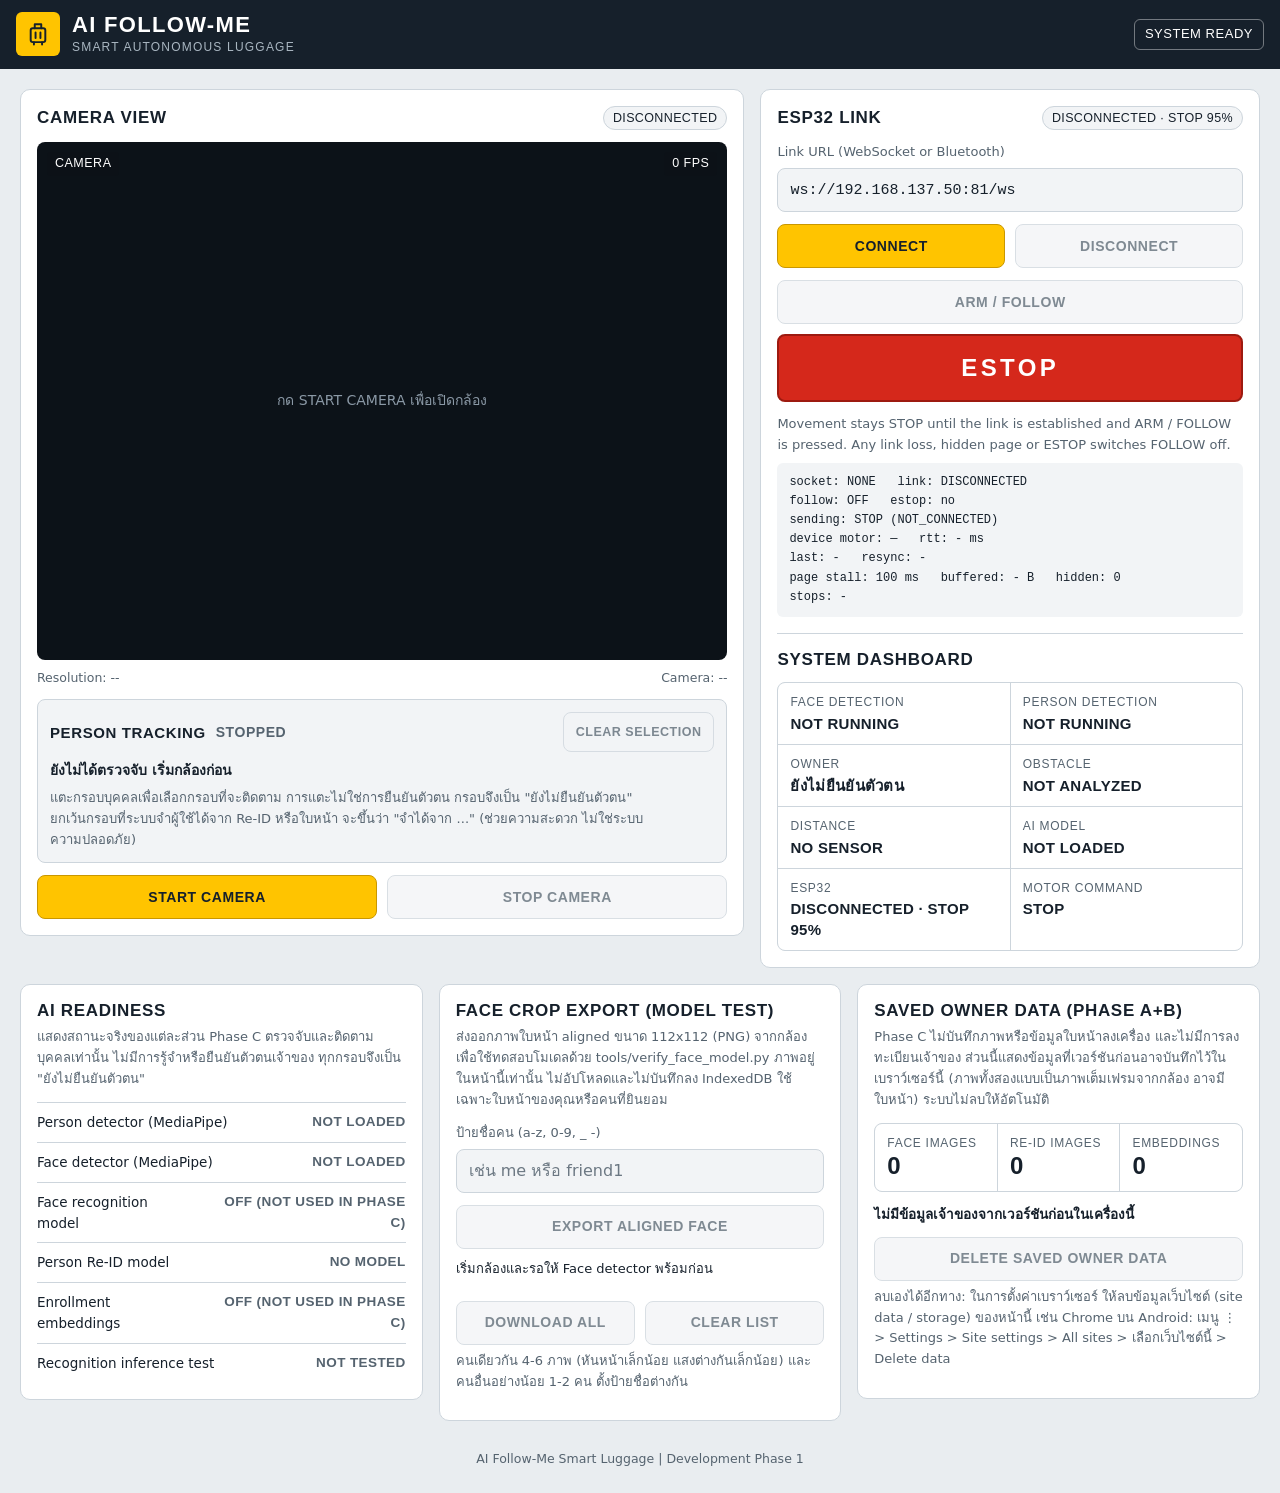
<file: index.html>
<!DOCTYPE html>
<html lang="th">
<head>
  <meta charset="UTF-8">
  <meta name="viewport"
        content="width=device-width, initial-scale=1">

  <meta name="theme-color" content="#16202B">

  <title>AI Follow-Me Smart Luggage</title>

  <link rel="stylesheet" href="./css/style.css">
</head>

<body>

  <header class="header">
    <div class="brand">
      <span class="brand-mark" aria-hidden="true">
        <svg viewBox="0 0 32 32" width="26" height="26" fill="none" stroke="currentColor" stroke-width="2.4" stroke-linecap="round" stroke-linejoin="round">
          <path d="M12 9V4h8v5"/>
          <rect x="7" y="9" width="18" height="17" rx="2.5"/>
          <path d="M13 14v7M19 14v7"/>
          <path d="M11 29v-3M21 29v-3"/>
        </svg>
      </span>
      <div>
        <h1>AI FOLLOW-ME</h1>
        <p>SMART AUTONOMOUS LUGGAGE</p>
      </div>
    </div>

    <span class="system-badge" id="systemStatus">
      SYSTEM READY
    </span>
  </header>

  <main class="dashboard">

    <section class="camera-panel">
      <div class="panel-heading">
        <h2>CAMERA VIEW</h2>
        <span id="cameraStatus">DISCONNECTED</span>
      </div>

      <div class="video-container"><canvas id="aiCanvas"></canvas>

        <video id="camera"
               autoplay
               muted
               playsinline></video>

        <div class="camera-overlay">
          <span id="cameraLabel">CAMERA</span>
          <span id="fpsValue">0 FPS</span>
        </div>

      </div>

      <div class="camera-info">
        <span id="resolution">Resolution: --</span>
        <span id="cameraType">Camera: --</span>
      </div>

      <div class="track-panel">
        <div class="track-row">
          <strong>PERSON TRACKING</strong>
          <span id="trackStatus">STOPPED</span>
          <button id="trackClearBtn" disabled>CLEAR SELECTION</button>
        </div>
        <p id="trackMessage" role="status">ยังไม่ได้ตรวจจับ เริ่มกล้องก่อน</p>
        <p class="track-hint">
          แตะกรอบบุคคลเพื่อเลือกกรอบที่จะติดตาม
          การแตะไม่ใช่การยืนยันตัวตน กรอบจึงเป็น "ยังไม่ยืนยันตัวตน"
          ยกเว้นกรอบที่ระบบจำผู้ใช้ได้จาก Re-ID หรือใบหน้า จะขึ้นว่า "จำได้จาก ..." (ช่วยความสะดวก ไม่ใช่ระบบความปลอดภัย)
        </p>
        <div class="track-row owner-row" id="ownerControls" hidden>
          <label for="ownerProfileSelect">ผู้ใช้</label>
          <select id="ownerProfileSelect" aria-label="ผู้ใช้ที่ต้องการให้ติดตาม"></select>
          <input id="ownerNameInput" maxlength="20" placeholder="ชื่อผู้ใช้" aria-label="ชื่อผู้ใช้" size="10">
          <button id="ownerRenameBtn">SAVE NAME</button>
          <button id="ownerClothesBtn">REMEMBER CLOTHES</button>
          <button id="ownerViewBtn">ADD VIEW</button>
          <button id="ownerEnrolBtn">ENROL OWNER FACE</button>
          <button id="ownerFindBtn">FIND OWNER</button>
          <button id="ownerForgetBtn">FORGET OWNER</button>
        </div>
        <p class="track-hint" id="ownerHint" hidden>
          เจ้าของ (ทดสอบบนคอมเท่านั้น): แตะเลือกตัวเอง ยืนคนเดียวเต็มตัว แล้วกด REMEMBER CLOTHES
          ระบบจำสีเสื้อและกางเกงได้สูงสุด 8 มุม: หันหลัง/หันข้างแล้วกด ADD VIEW ทีละมุม
          (ระหว่างติดตามก็เก็บมุมใหม่เอง) เมื่อหลุด (LOST) จะหาเจ้าของคืนเองจากสีเสื้อผ้า
          ENROL OWNER FACE เป็นตัวเสริม (ต้องเปิดด้วย ?modelMode=development)
          ลงทะเบียนได้ 3 ผู้ใช้: เลือกผู้ใช้จากเมนูก่อน แล้วลงทะเบียนทีละคน
          ระบบหาและติดตามเฉพาะผู้ใช้ที่เลือกอยู่ คนอื่นที่ลงทะเบียนไว้จะขึ้นชื่อบนกรอบแต่ไม่ถูกเลือก
        </p>
      </div>

      <p id="aiLoadMessage" class="ai-load-message" role="alert" hidden></p>

      <div class="controls">
        <button id="startBtn">
          START CAMERA
        </button>

        <button id="stopBtn" disabled>
          STOP CAMERA
        </button>
      </div>
    </section>


    <section class="status-panel">

      <div class="esp-panel" id="espPanel">

        <div class="panel-heading">
          <h2>ESP32 LINK</h2>
          <span id="espLinkState">DISCONNECTED</span>
        </div>

        <label class="esp-label" for="espUrl">Link URL (WebSocket or Bluetooth)</label>
        <input id="espUrl"
               type="text"
               inputmode="url"
               autocomplete="off"
               autocapitalize="off"
               spellcheck="false"
               placeholder="ws://&lt;ESP32 address&gt;/ws  or  ble://  or  mock://device">

        <div class="controls">
          <button id="espConnectBtn">CONNECT</button>
          <button id="espDisconnectBtn" disabled>DISCONNECT</button>
        </div>

        <div class="controls">
          <button id="espFollowBtn" disabled>ARM / FOLLOW</button>
          <button id="espEstopBtn" class="estop">ESTOP</button>
        </div>

        <button id="espClearEstopBtn" class="esp-clear" hidden>CLEAR ESTOP</button>

        <p class="esp-note" id="espNote">
          Movement stays STOP until the link is established and ARM / FOLLOW
          is pressed. Any link loss, hidden page or ESTOP switches FOLLOW off.
        </p>

        <pre class="esp-detail" id="espDetail">not connected</pre>

      </div>

      <h2>SYSTEM DASHBOARD</h2>

      <div class="status-grid">
        
        <div class="status-card">
          <span>FACE DETECTION</span>
          <strong id="faceAIStatus">NOT RUNNING</strong>
        </div>

        <div class="status-card">
          <span>PERSON DETECTION</span>
          <strong id="personAIStatus">NOT RUNNING</strong>
        </div>
        <div class="status-card">
          <span>OWNER</span>
          <strong id="ownerStatus">ยังไม่ยืนยันตัวตน</strong>
        </div>

        <div class="status-card">
          <span>OBSTACLE</span>
          <strong id="obstacleStatus">NOT ANALYZED</strong>
        </div>

        <div class="status-card">
          <span>DISTANCE</span>
          <strong id="distanceStatus">NO SENSOR</strong>
        </div>

        <div class="status-card">
          <span>AI MODEL</span>
          <strong id="aiStatus">NOT LOADED</strong>
        </div>

        <div class="status-card">
          <span>ESP32</span>
          <strong id="espStatus">DISCONNECTED</strong>
        </div>

        <div class="status-card">
          <span>MOTOR COMMAND</span>
          <strong id="motorStatus">STOP</strong>
        </div>

      </div>


    </section>

    <div class="tools">

    <section class="readiness-panel">

      <h2>AI READINESS</h2>
      <p class="readiness-note">
        แสดงสถานะจริงของแต่ละส่วน Phase C ตรวจจับและติดตามบุคคลเท่านั้น
        ไม่มีการรู้จำหรือยืนยันตัวตนเจ้าของ ทุกกรอบจึงเป็น "ยังไม่ยืนยันตัวตน"
      </p>

      <ul class="readiness-list">
        <li>
          <span>Person detector (MediaPipe)</span>
          <strong id="readyPerson">NOT LOADED</strong>
        </li>
        <li>
          <span>Face detector (MediaPipe)</span>
          <strong id="readyFace">NOT LOADED</strong>
        </li>
        <li>
          <span>Face recognition model</span>
          <strong id="readyFaceModel">OFF (NOT USED IN PHASE C)</strong>
        </li>
        <li>
          <span>Person Re-ID model</span>
          <strong id="readyReidModel">NO MODEL</strong>
        </li>
        <li>
          <span>Enrollment embeddings</span>
          <strong id="readyEmbeddings">OFF (NOT USED IN PHASE C)</strong>
        </li>
        <li>
          <span>Recognition inference test</span>
          <strong id="readyInference">NOT TESTED</strong>
        </li>
      </ul>

    </section>

    <section class="crop-panel">

      <h2>FACE CROP EXPORT (MODEL TEST)</h2>
      <p class="readiness-note">
        ส่งออกภาพใบหน้า aligned ขนาด 112x112 (PNG) จากกล้อง เพื่อใช้ทดสอบโมเดลด้วย
        tools/verify_face_model.py ภาพอยู่ในหน้านี้เท่านั้น ไม่อัปโหลดและไม่บันทึกลง
        IndexedDB ใช้เฉพาะใบหน้าของคุณหรือคนที่ยินยอม
      </p>

      <label for="cropLabel">ป้ายชื่อคน (a-z, 0-9, _ -)</label>
      <input
        id="cropLabel"
        type="text"
        placeholder="เช่น me หรือ friend1"
        maxlength="20"
        autocapitalize="none"
        autocomplete="off"
      >

      <button id="cropBtn" disabled>
        EXPORT ALIGNED FACE
      </button>

      <p id="cropMessage" role="status">
        เริ่มกล้องและรอให้ Face detector พร้อมก่อน
      </p>

      <div id="cropList" class="crop-list"></div>

      <div class="crop-actions">
        <button id="cropDownloadAllBtn" disabled>DOWNLOAD ALL</button>
        <button id="cropClearBtn" disabled>CLEAR LIST</button>
      </div>

      <p class="readiness-note">
        คนเดียวกัน 4-6 ภาพ (หันหน้าเล็กน้อย แสงต่างกันเล็กน้อย) และคนอื่นอย่างน้อย
        1-2 คน ตั้งป้ายชื่อต่างกัน
      </p>

    </section>

    <section class="registration-panel">

      <h2>SAVED OWNER DATA (PHASE A+B)</h2>
      <p class="registration-description">
        Phase C ไม่บันทึกภาพหรือข้อมูลใบหน้าลงเครื่อง และไม่มีการลงทะเบียนเจ้าของ
        ส่วนนี้แสดงข้อมูลที่เวอร์ชันก่อนอาจบันทึกไว้ในเบราว์เซอร์นี้
        (ภาพทั้งสองแบบเป็นภาพเต็มเฟรมจากกล้อง อาจมีใบหน้า)
        ระบบไม่ลบให้อัตโนมัติ
      </p>

      <div class="sample-count">
        <div>
          <span>FACE IMAGES</span>
          <strong id="legacyFaceCount">--</strong>
        </div>

        <div>
          <span>RE-ID IMAGES</span>
          <strong id="legacyReidCount">--</strong>
        </div>

        <div>
          <span>EMBEDDINGS</span>
          <strong id="legacyEmbeddingCount">--</strong>
        </div>
      </div>

      <p id="legacyDataMessage" role="status">
        กำลังตรวจข้อมูลเดิม...
      </p>

      <button id="legacyDeleteBtn" class="danger-button" disabled>
        DELETE SAVED OWNER DATA
      </button>

      <p class="registration-description">
        ลบเองได้อีกทาง: ในการตั้งค่าเบราว์เซอร์ ให้ลบข้อมูลเว็บไซต์ (site data / storage)
        ของหน้านี้ เช่น Chrome บน Android: เมนู &#8942; &gt; Settings &gt; Site settings
        &gt; All sites &gt; เลือกเว็บไซต์นี้ &gt; Delete data
      </p>

    </section>

    </div>

  </main>

  <footer>
    AI Follow-Me Smart Luggage | Development Phase 1
  </footer>

  <script type="module" src="./js/app.js"></script>

</body>
</html>
</file>
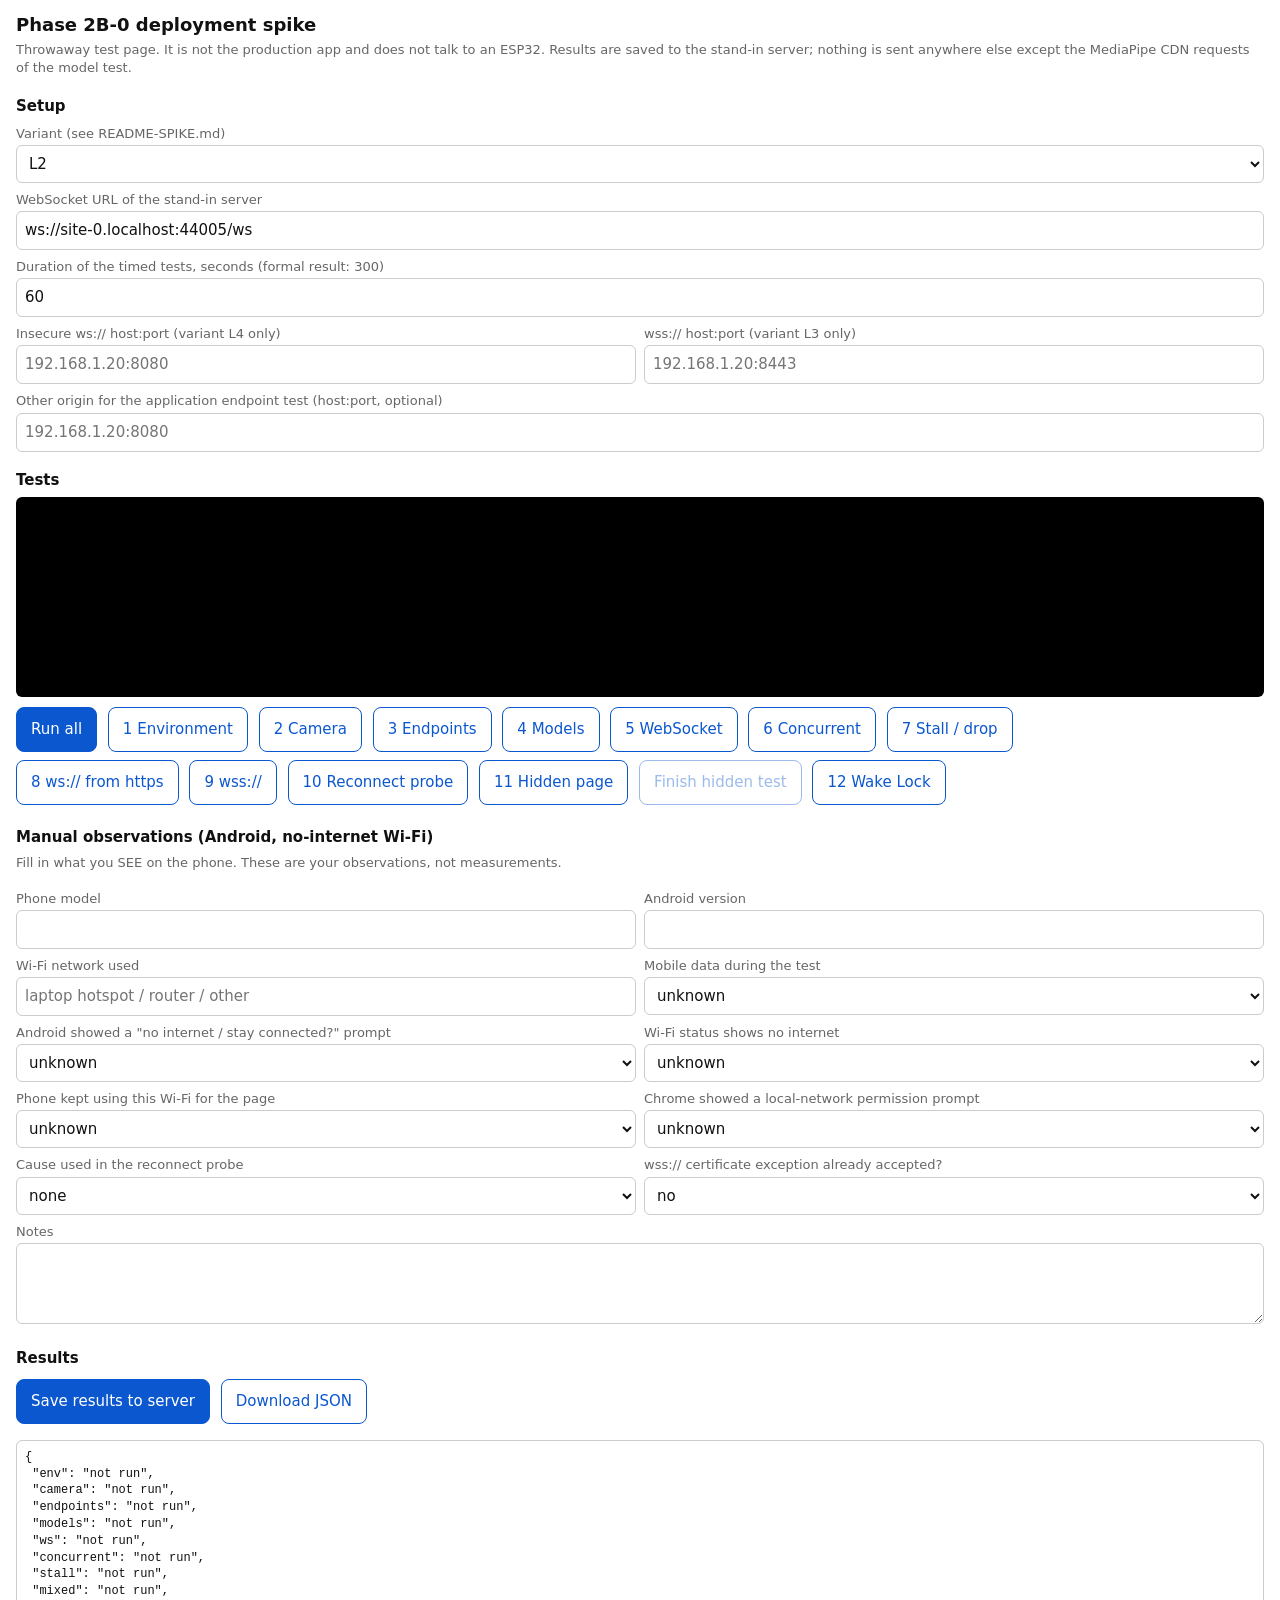
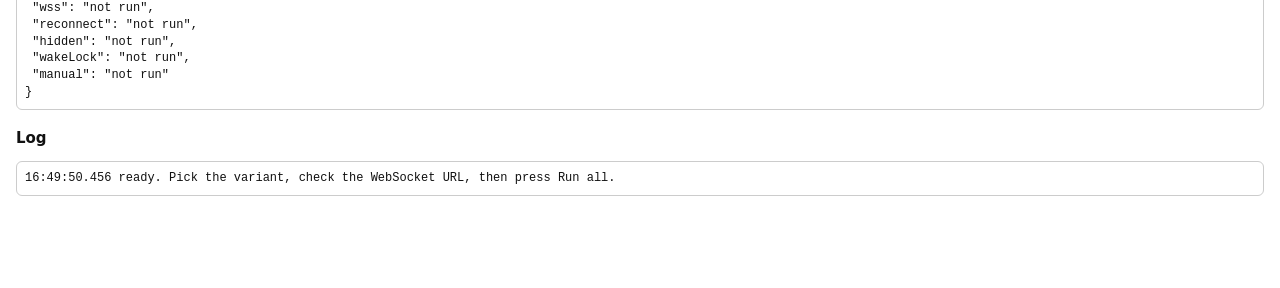
<file: spike/phase2b-0/spike.html>
<!doctype html>
<html lang="en">
<head>
<meta charset="utf-8">
<meta name="viewport" content="width=device-width, initial-scale=1">
<title>Phase 2B-0 spike (throwaway)</title>
<style>
  :root { color-scheme: light dark; --bg:#fff; --fg:#111; --mut:#666; --line:#ccc; --acc:#0b57d0; }
  @media (prefers-color-scheme: dark) { :root { --bg:#111; --fg:#eee; --mut:#999; --line:#444; --acc:#8ab4f8; } }
  body { margin:0; padding:12px 16px 80px; background:var(--bg); color:var(--fg); font:15px/1.4 system-ui, sans-serif; }
  h1 { font-size:18px; margin:0 0 4px; }
  h2 { font-size:15px; margin:18px 0 6px; }
  p.note { color:var(--mut); margin:2px 0 10px; font-size:13px; }
  label { display:block; margin:8px 0 2px; font-size:13px; color:var(--mut); }
  input, select, textarea { width:100%; box-sizing:border-box; padding:8px; font:inherit; background:var(--bg); color:var(--fg); border:1px solid var(--line); border-radius:6px; }
  button { padding:11px 14px; margin:4px 6px 4px 0; font:inherit; border:1px solid var(--acc); background:transparent; color:var(--acc); border-radius:8px; }
  button.primary { background:var(--acc); color:var(--bg); }
  button:disabled { opacity:.4; }
  pre { white-space:pre-wrap; word-break:break-word; border:1px solid var(--line); border-radius:6px; padding:8px; font-size:12px; max-height:280px; overflow:auto; }
  video { width:100%; max-height:200px; background:#000; border-radius:6px; }
  .row { display:flex; gap:8px; } .row > * { flex:1; }
</style>
</head>
<body>
<h1>Phase 2B-0 deployment spike</h1>
<p class="note">Throwaway test page. It is not the production app and does not talk to an ESP32.
Results are saved to the stand-in server; nothing is sent anywhere else except the MediaPipe CDN requests of the model test.</p>

<h2>Setup</h2>
<label for="variant">Variant (see README-SPIKE.md)</label>
<select id="variant">
  <option>H1</option><option>L1</option><option>L2</option><option>L3</option><option>L4</option>
  <option>N1</option><option>N2</option><option>OTHER</option>
</select>
<label for="wsUrl">WebSocket URL of the stand-in server</label>
<input id="wsUrl" autocomplete="off" autocapitalize="off" spellcheck="false">
<label for="durationSec">Duration of the timed tests, seconds (formal result: 300)</label>
<input id="durationSec" type="number" value="60" min="10" max="900">
<div class="row">
  <div><label for="insecureHost">Insecure ws:// host:port (variant L4 only)</label>
  <input id="insecureHost" placeholder="192.168.1.20:8080" autocomplete="off" autocapitalize="off" spellcheck="false"></div>
  <div><label for="secureHost">wss:// host:port (variant L3 only)</label>
  <input id="secureHost" placeholder="192.168.1.20:8443" autocomplete="off" autocapitalize="off" spellcheck="false"></div>
</div>
<label for="otherHost">Other origin for the application endpoint test (host:port, optional)</label>
<input id="otherHost" placeholder="192.168.1.20:8080" autocomplete="off" autocapitalize="off" spellcheck="false">

<h2>Tests</h2>
<video id="video" playsinline muted></video>
<div>
  <button id="bRunAll" class="primary">Run all</button>
  <button id="bEnv">1 Environment</button>
  <button id="bCamera">2 Camera</button>
  <button id="bEndpoints">3 Endpoints</button>
  <button id="bModels">4 Models</button>
  <button id="bWs">5 WebSocket</button>
  <button id="bConcurrent">6 Concurrent</button>
  <button id="bStall">7 Stall / drop</button>
</div>
<div>
  <button id="bMixed">8 ws:// from https</button>
  <button id="bWss">9 wss://</button>
  <button id="bReconnect">10 Reconnect probe</button>
  <button id="bHidden">11 Hidden page</button>
  <button id="bFinishHidden" disabled>Finish hidden test</button>
  <button id="bWake">12 Wake Lock</button>
</div>

<h2>Manual observations (Android, no-internet Wi-Fi)</h2>
<p class="note">Fill in what you SEE on the phone. These are your observations, not measurements.</p>
<div class="row">
  <div><label for="mPhone">Phone model</label><input id="mPhone"></div>
  <div><label for="mAndroid">Android version</label><input id="mAndroid"></div>
</div>
<div class="row">
  <div><label for="mWifi">Wi-Fi network used</label><input id="mWifi" placeholder="laptop hotspot / router / other"></div>
  <div><label for="mData">Mobile data during the test</label>
  <select id="mData"><option>unknown</option><option>on</option><option>off</option></select></div>
</div>
<div class="row">
  <div><label for="mPrompt">Android showed a "no internet / stay connected?" prompt</label>
  <select id="mPrompt"><option>unknown</option><option>yes</option><option>no</option></select></div>
  <div><label for="mIcon">Wi-Fi status shows no internet</label>
  <select id="mIcon"><option>unknown</option><option>yes</option><option>no</option></select></div>
</div>
<div class="row">
  <div><label for="mDefault">Phone kept using this Wi-Fi for the page</label>
  <select id="mDefault"><option>unknown</option><option>yes</option><option>no</option></select></div>
  <div><label for="mPrompt2">Chrome showed a local-network permission prompt</label>
  <select id="mPrompt2"><option>unknown</option><option>yes</option><option>no</option></select></div>
</div>
<div class="row">
  <div><label for="mReconnectCause">Cause used in the reconnect probe</label>
  <select id="mReconnectCause"><option>none</option><option>server restarted</option><option>Wi-Fi toggled</option><option>other</option></select></div>
  <div><label for="mCert">wss:// certificate exception already accepted?</label>
  <select id="mCert"><option>no</option><option>yes</option></select></div>
</div>
<label for="mNotes">Notes</label>
<textarea id="mNotes" rows="3"></textarea>

<h2>Results</h2>
<div>
  <button id="bSave" class="primary">Save results to server</button>
  <button id="bDownload">Download JSON</button>
</div>
<pre id="status">not run</pre>
<h2>Log</h2>
<pre id="log"></pre>

<script type="module" src="./spike.js"></script>
</body>
</html>
</file>
<file: css/style.css>
/*
 * AI Follow-Me Smart Luggage
 *
 * Look: airport wayfinding. Dark sign band, signal-yellow for the next
 * action, red only for stopping. Light by default (readable on a phone
 * outdoors), dark when the device asks for it.
 *
 * No web fonts and no external requests: the bench runs on a hotspot
 * without internet, so every face below is already on Windows / Android.
 */

:root {
  color-scheme: light dark;

  --page: #e9edf0;
  --panel: #ffffff;
  --well: #f2f4f6;
  --ink: #16202b;
  --muted: #55636f;
  --line: #cdd5dc;

  --sign: #ffc400;
  --sign-edge: #c99700;
  --sign-ink: #16202b;

  --ok: #0b7a54;
  --warn: #8f5500;
  --bad: #c4281c;
  --stop: #d5281b;
  --stop-edge: #9d1a10;
  --amber: #ffb020;

  --band: #16202b;
  --band-ink: #ffffff;
  --band-muted: #a9b6c1;
  --camera: #0c1218;
  --focus: #16202b;

  --display: "Bahnschrift", "DIN Alternate", "Roboto Condensed",
    sans-serif-condensed, "Leelawadee UI", "Noto Sans Thai", sans-serif;
  --body: "Segoe UI", "Leelawadee UI", Roboto, "Noto Sans Thai",
    system-ui, sans-serif;
  --mono: ui-monospace, "Cascadia Mono", Consolas, "Roboto Mono", monospace;
}

@media (prefers-color-scheme: dark) {
  :root {
    --page: #1a222b;
    --panel: #232d38;
    --well: #1a222b;
    --ink: #eef2f5;
    --muted: #a3b1bd;
    --line: #3a4754;

    --ok: #4fd6a4;
    --warn: #ffc866;
    --bad: #ff8a80;

    --band: #10161c;
    --focus: #ffc400;
  }
}

* {
  box-sizing: border-box;
}

/* An element switched off with the hidden attribute stays off, whatever
   display its class asks for. */
[hidden] {
  display: none !important;
}

body {
  margin: 0;
  background: var(--page);
  color: var(--ink);
  font-family: var(--body);
  font-size: 14px;
  line-height: 1.55;
  -webkit-text-size-adjust: 100%;
}

h1,
h2 {
  margin: 0;
  font-family: var(--display);
  font-weight: 600;
  line-height: 1.2;
}

h2 {
  font-size: 17px;
  letter-spacing: 0.04em;
}

p {
  margin: 0;
}

:focus-visible {
  outline: 3px solid var(--focus);
  outline-offset: 2px;
}

/* ---------- Sign band ---------- */

.header {
  display: flex;
  justify-content: space-between;
  align-items: center;
  gap: 12px;
  padding: 12px 16px;
  background: var(--band);
  color: var(--band-ink);
}

.brand {
  display: flex;
  align-items: center;
  gap: 12px;
  min-width: 0;
}

.brand-mark {
  flex: none;
  display: grid;
  place-items: center;
  width: 44px;
  height: 44px;
  border-radius: 6px;
  background: var(--sign);
  color: var(--sign-ink);
}

.header h1 {
  font-size: 22px;
  letter-spacing: 0.06em;
}

.header p {
  color: var(--band-muted);
  font-family: var(--display);
  font-size: 12px;
  letter-spacing: 0.1em;
}

.system-badge {
  max-width: 55%;
  padding: 6px 10px;
  border: 1px solid rgba(255, 255, 255, 0.4);
  border-radius: 6px;
  font-family: var(--display);
  font-size: 13px;
  letter-spacing: 0.04em;
  line-height: 1.3;
  text-align: right;
  overflow-wrap: anywhere;
}

/* ---------- Page grid ---------- */

.dashboard {
  display: grid;
  grid-template-columns: minmax(0, 1fr);
  gap: 16px;
  max-width: 1320px;
  margin: 0 auto;
  padding: 16px;
}

.tools {
  display: grid;
  grid-template-columns: minmax(0, 1fr);
  gap: 16px;
  align-items: start;
}

@media (min-width: 700px) {
  .tools {
    grid-template-columns: repeat(2, minmax(0, 1fr));
  }

  .tools .registration-panel {
    grid-column: 1 / -1;
  }
}

@media (min-width: 1200px) {
  .tools {
    grid-template-columns: repeat(3, minmax(0, 1fr));
  }

  .tools .registration-panel {
    grid-column: auto;
  }
}

@media (min-width: 900px) {
  .dashboard {
    grid-template-columns: minmax(0, 1.45fr) minmax(0, 1fr);
    align-items: start;
    padding: 20px;
  }

  .tools {
    grid-column: 1 / -1;
  }
}

.camera-panel,
.status-panel,
.registration-panel,
.readiness-panel,
.crop-panel {
  min-width: 0;
  padding: 16px;
  background: var(--panel);
  border: 1px solid var(--line);
  border-radius: 10px;
}

.panel-heading {
  display: flex;
  justify-content: space-between;
  align-items: center;
  gap: 10px;
  margin-bottom: 12px;
}

/* Live state next to a heading (camera, ESP32 link). */
.panel-heading span {
  padding: 3px 9px;
  border: 1px solid var(--line);
  border-radius: 999px;
  background: var(--well);
  color: var(--ink);
  font-family: var(--display);
  font-size: 12.5px;
  letter-spacing: 0.03em;
  line-height: 1.3;
  text-align: right;
  overflow-wrap: anywhere;
}

/* ---------- Buttons ---------- */

button {
  min-height: 44px;
  padding: 10px 14px;
  border: 1.5px solid var(--ink);
  border-radius: 8px;
  background: transparent;
  color: var(--ink);
  font-family: var(--display);
  font-size: 14px;
  font-weight: 600;
  letter-spacing: 0.04em;
  line-height: 1.2;
  cursor: pointer;
  touch-action: manipulation;
}

button:not(:disabled):active {
  transform: translateY(1px);
}

button:disabled {
  border-color: var(--line);
  background: var(--well);
  color: var(--muted);
  opacity: 0.75;
  cursor: not-allowed;
}

/* The next step in the flow: start camera, connect, arm, export. */
#startBtn:not(:disabled),
#espConnectBtn:not(:disabled),
#espFollowBtn:not(:disabled),
#cropBtn:not(:disabled) {
  border-color: var(--sign-edge);
  background: var(--sign);
  color: var(--sign-ink);
}

.controls {
  display: flex;
  flex-wrap: wrap;
  gap: 10px;
  margin-top: 12px;
}

.controls button {
  flex: 1 1 0;
}

/* ---------- Camera ---------- */

.video-container {
  position: relative;
  width: 100%;
  aspect-ratio: 4 / 3;
  background: var(--camera);
  border-radius: 8px;
  overflow: hidden;
}

/* Shown through the empty video element until the camera runs. */
.video-container:not(.selectable)::before {
  content: "กด START CAMERA เพื่อเปิดกล้อง";
  position: absolute;
  inset: 0;
  display: grid;
  place-items: center;
  padding: 0 12%;
  color: #8b99a6;
  font-size: 14px;
  text-align: center;
}

.video-container video,
.video-container canvas {
  position: absolute;
  inset: 0;
  width: 100%;
  height: 100%;
}

.video-container video {
  display: block;
  object-fit: contain;
  z-index: 1;
}

/* Canvas must sit above the video, and use the same fit as the video
   so detection boxes line up with the image. */
.video-container canvas {
  object-fit: contain;
  pointer-events: none;
  z-index: 2;
}

.video-container.selectable {
  cursor: pointer;
}

.camera-overlay {
  position: absolute;
  top: 10px;
  left: 10px;
  right: 10px;
  z-index: 3;
  display: flex;
  justify-content: space-between;
  gap: 8px;
  pointer-events: none;
}

.camera-overlay span {
  padding: 2px 8px;
  border-radius: 4px;
  background: rgba(12, 18, 24, 0.7);
  color: #ffffff;
  font-family: var(--display);
  font-size: 12.5px;
  letter-spacing: 0.04em;
  font-variant-numeric: tabular-nums;
}

.camera-info {
  display: flex;
  justify-content: space-between;
  gap: 10px;
  margin-top: 8px;
  color: var(--muted);
  font-size: 12.5px;
  font-variant-numeric: tabular-nums;
}

/* ---------- Person tracking ---------- */

.track-panel {
  margin-top: 12px;
  padding: 12px;
  background: var(--well);
  border: 1px solid var(--line);
  border-radius: 8px;
}

.track-row {
  display: flex;
  flex-wrap: wrap;
  align-items: center;
  gap: 8px 10px;
}

.track-row strong {
  font-family: var(--display);
  font-size: 15px;
  letter-spacing: 0.04em;
  white-space: nowrap;
}

.track-row span {
  flex: 1;
  color: var(--muted);
  font-family: var(--display);
  font-weight: 600;
  letter-spacing: 0.04em;
}

.track-row span.ok { color: var(--ok); }
.track-row span.warn { color: var(--warn); }
.track-row span.bad { color: var(--bad); }

.track-row button {
  flex: 0 0 auto;
  min-height: 40px;
  padding: 8px 12px;
  font-size: 12.5px;
}

.owner-row {
  flex-wrap: wrap;
  gap: 8px;
  margin-top: 12px;
  padding-top: 12px;
  border-top: 1px solid var(--line);
}

.owner-row button {
  flex: 1 1 auto;
}

#ownerForgetBtn:not(:disabled) {
  border-color: var(--bad);
  color: var(--bad);
}

#trackMessage {
  margin-top: 8px;
  font-weight: 600;
}

.track-hint {
  max-width: 72ch;
  margin-top: 6px;
  color: var(--muted);
  font-size: 13px;
  line-height: 1.6;
}

/* AI loading notice under the camera (MediaPipe download / failure) */
.ai-load-message {
  margin-top: 12px;
  padding: 10px 12px;
  border: 1px solid var(--line);
  border-left-width: 4px;
  border-radius: 6px;
  background: var(--well);
  font-size: 13.5px;
}

.ai-load-message.warn {
  border-color: var(--warn);
  color: var(--warn);
}

.ai-load-message.bad {
  border-color: var(--bad);
  color: var(--bad);
}

/* ---------- ESP32 link (drive controls) ---------- */

.esp-panel {
  padding-bottom: 16px;
  margin-bottom: 16px;
  border-bottom: 1px solid var(--line);
}

.esp-label,
.crop-panel label {
  display: block;
  margin: 0 0 6px;
  color: var(--muted);
  font-size: 13px;
}

input[type="text"] {
  width: 100%;
  min-height: 44px;
  padding: 10px 12px;
  border: 1.5px solid var(--line);
  border-radius: 8px;
  background: var(--well);
  color: var(--ink);
  font-family: var(--body);
  font-size: 16px;
}

input[type="text"]::placeholder {
  color: var(--muted);
  opacity: 0.85;
}

.esp-panel input {
  font-family: var(--mono);
  font-size: 15px;
}

/* ARM / FOLLOW on its own row, the stop control full width below it. */
button.estop {
  flex: 1 1 100%;
  min-height: 68px;
  border-color: var(--stop-edge);
  border-width: 2px;
  background: var(--stop);
  color: #ffffff;
  font-size: 24px;
  letter-spacing: 0.14em;
}

button.esp-clear {
  width: 100%;
  margin-top: 10px;
  border-color: #b97800;
  background: var(--amber);
  color: #241700;
}

.esp-note {
  margin: 12px 0 8px;
  color: var(--muted);
  font-size: 13px;
}

.esp-detail {
  margin: 0;
  padding: 10px 12px;
  border-radius: 6px;
  background: var(--well);
  color: var(--ink);
  font-family: var(--mono);
  font-size: 12px;
  line-height: 1.6;
  white-space: pre-wrap;
  overflow-wrap: anywhere;
}

/* ---------- System dashboard ---------- */

.status-panel > h2 {
  margin-bottom: 12px;
}

.status-grid {
  display: grid;
  grid-template-columns: 1fr 1fr;
  gap: 1px;
  border: 1px solid var(--line);
  border-radius: 8px;
  background: var(--line);
  overflow: hidden;
}

.status-card {
  padding: 10px 12px;
  background: var(--panel);
}

.status-card span,
.sample-count span {
  display: block;
  color: var(--muted);
  font-family: var(--display);
  font-size: 12px;
  letter-spacing: 0.06em;
}

.status-card strong {
  display: block;
  margin-top: 2px;
  font-family: var(--display);
  font-size: 15px;
  font-weight: 600;
  letter-spacing: 0.02em;
  line-height: 1.35;
  font-variant-numeric: tabular-nums;
  overflow-wrap: anywhere;
}

/* ---------- Tool panels ---------- */

.readiness-note,
.registration-description {
  max-width: 72ch;
  margin: 6px 0 12px;
  color: var(--muted);
  font-size: 13px;
  line-height: 1.6;
}

.readiness-list {
  list-style: none;
  margin: 0;
  padding: 0;
}

.readiness-list li {
  display: flex;
  justify-content: space-between;
  gap: 12px;
  padding: 9px 0;
  border-top: 1px solid var(--line);
  font-size: 13.5px;
}

.readiness-list li strong {
  color: var(--muted);
  font-family: var(--display);
  font-weight: 600;
  letter-spacing: 0.03em;
  text-align: right;
}

.readiness-list li strong.ok { color: var(--ok); }
.readiness-list li strong.warn { color: var(--warn); }
.readiness-list li strong.bad { color: var(--bad); }

/* Face crop export */
.crop-panel button {
  margin-top: 12px;
}

#cropBtn {
  width: 100%;
}

#cropMessage {
  min-height: 20px;
  margin-top: 10px;
  font-size: 13px;
}

.crop-list {
  display: flex;
  flex-direction: column;
  gap: 8px;
  margin-top: 10px;
}

.crop-item {
  display: flex;
  align-items: center;
  gap: 10px;
  padding: 8px;
  border-radius: 8px;
  background: var(--well);
  font-size: 13px;
}

.crop-item img {
  flex: none;
  border-radius: 6px;
}

.crop-item a {
  color: var(--ink);
  font-weight: 600;
  word-break: break-all;
}

.crop-item small {
  display: block;
  color: var(--muted);
}

.crop-item .crop-warning {
  color: var(--warn);
}

.crop-actions {
  display: flex;
  gap: 10px;
}

.crop-actions button {
  flex: 1;
}

/* Saved owner data */
.sample-count {
  display: grid;
  grid-template-columns: repeat(3, 1fr);
  gap: 1px;
  margin: 12px 0;
  border: 1px solid var(--line);
  border-radius: 8px;
  background: var(--line);
  overflow: hidden;
}

.sample-count div {
  padding: 10px 12px;
  background: var(--panel);
}

.sample-count strong {
  display: block;
  font-family: var(--display);
  font-size: 24px;
  font-weight: 600;
  line-height: 1.2;
  font-variant-numeric: tabular-nums;
}

#legacyDataMessage {
  margin-bottom: 12px;
  font-size: 13.5px;
  font-weight: 600;
}

.danger-button {
  width: 100%;
}

.danger-button:not(:disabled) {
  border-color: var(--bad);
  color: var(--bad);
}

footer {
  padding: 8px 16px 24px;
  color: var(--muted);
  font-size: 12.5px;
  text-align: center;
}

@media (max-width: 480px) {
  .header h1 {
    font-size: 19px;
  }

  .header p {
    font-size: 11px;
    letter-spacing: 0.04em;
  }

  .dashboard {
    gap: 12px;
    padding: 12px;
  }

  .camera-panel,
  .status-panel,
  .registration-panel,
  .readiness-panel,
  .crop-panel {
    padding: 12px;
  }
}

@media (prefers-reduced-motion: reduce) {
  button:not(:disabled):active {
    transform: none;
  }
}
</file>
